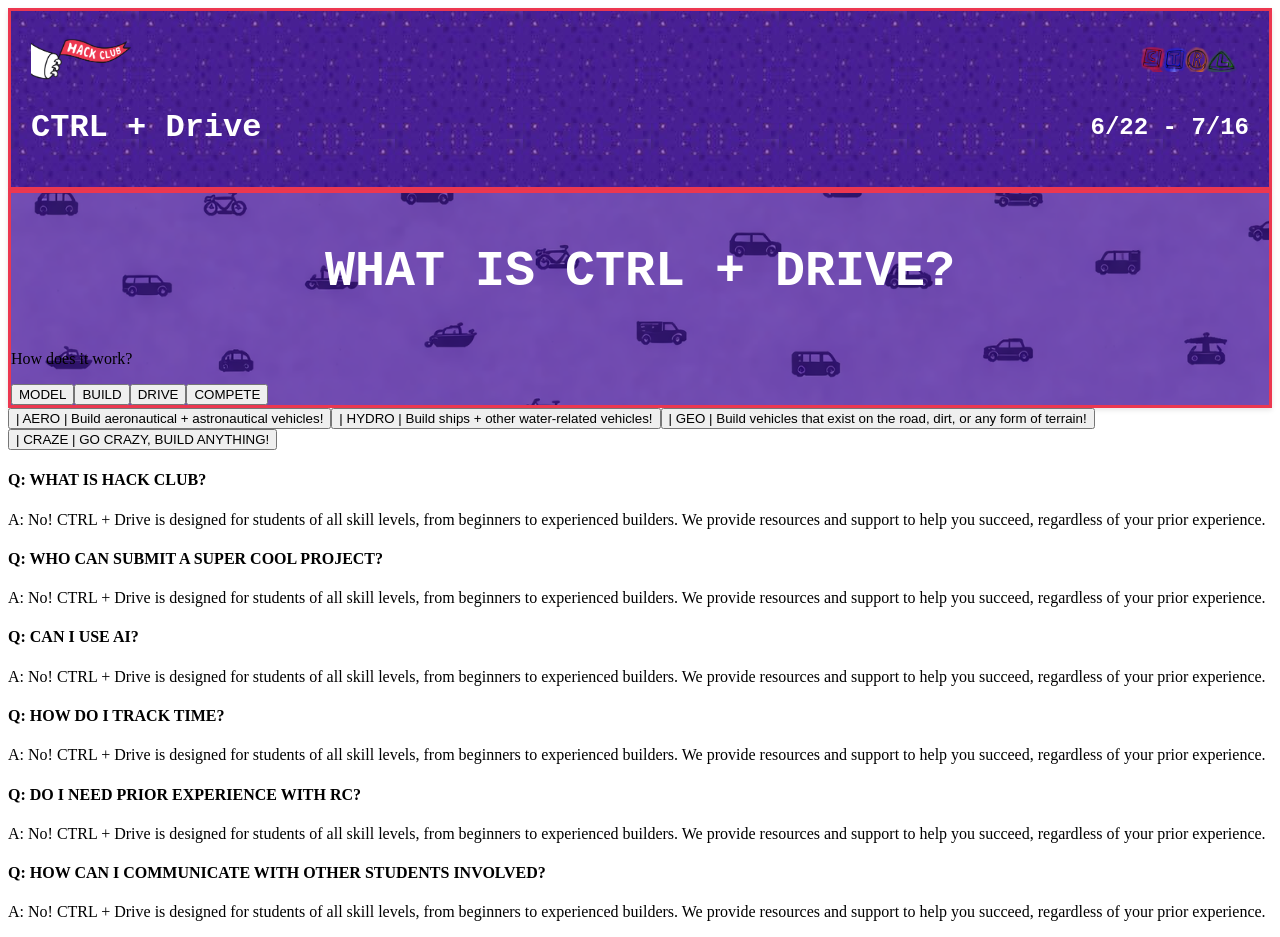
<file: frontend/index.html>
<!DOCTYPE html>
<head>
    <link rel="stylesheet" href="style.css">
</head>
<body>
    <header>
        <div class="intro">
            <img src="../flag-orpheus-left.png" alt="CTRL + Drive Logo">
            <img src="../logoofficial.png" alt="CTRL + Drive Logo">
        </div>
        <div class = "intro2">
        <h1>CTRL + Drive</h1>
        <h2>6/22 - 7/16</h2>
        </div>
    </header>
    <div class="background">

        <h3>WHAT IS CTRL + DRIVE?</h3>

        <div class = "answers">
            <p> How does it work? </p>
<div class="columns"></div>
<button class="btn" id="btn">
  MODEL
  <i class="bx bx-chevron-down" id="arrow"></i>
  <button class="btn" id="btn">
  BUILD
  <i class="bx bx-chevron-down" id="arrow"></i>
  <button class="btn" id="btn">
  DRIVE
  <i class="bx bx-chevron-down" id="arrow"></i>
  <button class="btn" id="btn">
  COMPETE
  <i class="bx bx-chevron-down" id="arrow"></i>
  </div>
        </div>
    </div>
<div class="four elements">
      <button class="btn" id="btn">
| AERO | Build aeronautical + astronautical vehicles!
  <i class="bx bx-chevron-down" id="arrow"></i>
        <button class="btn" id="btn">
| HYDRO | Build ships + other water-related vehicles!
  <i class="bx bx-chevron-down" id="arrow"></i>
    <i class="bx bx-chevron-down" id="arrow"></i>
        <button class="btn" id="btn">
| GEO | Build vehicles that exist on the road, dirt, or any form of terrain!
  <i class="bx bx-chevron-down" id="arrow"></i>
    <i class="bx bx-chevron-down" id="arrow"></i>
        <button class="btn" id="btn">
| CRAZE | GO CRAZY, BUILD ANYTHING!
  <i class="bx bx-chevron-down" id="arrow"></i>
</div>
<div class="faq1">
    <h4>Q: WHAT IS HACK CLUB?</h4>
    <p>A: No! CTRL + Drive is designed for students of all skill levels, from beginners to experienced builders. We provide resources and support to help you succeed, regardless of your prior experience.</p>
   </div>
<div class="faq2">
    <h4>Q: WHO CAN SUBMIT A SUPER COOL PROJECT?</h4>
    <p>A: No! CTRL + Drive is designed for students of all skill levels, from beginners to experienced builders. We provide resources and support to help you succeed, regardless of your prior experience.</p>
   </div>
<div class="faq3">
    <h4>Q: CAN I USE AI?</h4>
    <p>A: No! CTRL + Drive is designed for students of all skill levels, from beginners to experienced builders. We provide resources and support to help you succeed, regardless of your prior experience.</p>
   </div>
<div class="faq4">
    <h4>Q: HOW DO I TRACK TIME?</h4>
    <p>A: No! CTRL + Drive is designed for students of all skill levels, from beginners to experienced builders. We provide resources and support to help you succeed, regardless of your prior experience.</p>
   </div>
<div class="faq5">
    <h4>Q: DO I NEED PRIOR EXPERIENCE WITH RC?</h4>
    <p>A: No! CTRL + Drive is designed for students of all skill levels, from beginners to experienced builders. We provide resources and support to help you succeed, regardless of your prior experience.</p>
   </div>
<div class="faq6">
    <h4>Q: HOW CAN I COMMUNICATE WITH OTHER STUDENTS INVOLVED?</h4>
    <p>A: No! CTRL + Drive is designed for students of all skill levels, from beginners to experienced builders. We provide resources and support to help you succeed, regardless of your prior experience.</p>
   </div>

<div class = "final">
    
</div>
</body>
</file>
<file: frontend/style.css>
@font-face {
    font-family: 'Phantom Sans Regular';
    src: url('../Regular.woff') format('woff');
    font-weight: normal;
    font-style: normal;
    font-display: swap;
}

@font-face {
  font-family: 'Phantom Sans Bold';
  src:
    url('https://assets.hackclub.com/fonts/Phantom_Sans_0.7/Bold.woff')
      format('woff'),
    url('https://assets.hackclub.com/fonts/Phantom_Sans_0.7/Bold.woff2')
      format('woff2');
  font-weight: bold;
  font-style: normal;
  font-display: swap;
}

h1{
    font-family: 'courier new', sans-serif;
    color: #ffffff;
}

.intro {
    display: flex;
    align-items: center;
    justify-content: space-between;
}

.intro2 {
    display: flex;
    align-items: center;
    justify-content: space-between;
}

.intro2 h2 {
    margin-left: auto;
}

.intro logoofficial img {
    margin-left: auto;
}

.intro img {
    width: 100px;
    height: auto;
    align-items: left;
    margin-right: 10px; 
}

header {
    background-image: url('../Untitled55_20260322205436.jpg'); 
    padding: 20px;
    border-bottom: 3px solid #ec3750; 
    box-shadow: 0 2px 5px rgba(0,0,0,0.1); 
    border-top: 3px solid #ec3750;
    border-left: 3px solid #ec3750;
    border-right: 3px solid #ec3750;
}

h2{
    font-family: 'courier new', sans-serif;
    color: #ffffff;
    text-align: right;
}

h3{
    color: #ffffff;
    text-align: center;
    font-family: 'courier new', sans-serif;
    font-size: 50px;

}

p{
    color: rgb(194, 109, 109)
    font-family: 'courier new', sans-serif;

}

a.button-design {
    background-color: #daad8d;
    border: 3px solid rgb(252, 161, 130);
    color: rgb(255, 221, 199);
    padding: 10px 20px;
    text-align: center;
    text-decoration: none;
    display: inline-block;
    font-size: 40px;
    margin: 4px 2px;
    cursor: pointer;
    border-radius: 12px;
    align-items: center;
    align-content: center;
    font-family: 'courier new', sans-serif;
    width: 400px;
    height: 100px;
}

.bodylogo img{
width: 100%;
height: 40px;
}

.background {
    background-image: url('../a4015570-4ab4-4120-b14c-c482fa08829c.png');
    background-size: cover;
    background-position: center;
    border-bottom: 3px solid #ec3750; 
    box-shadow: 0 2px 5px rgba(0,0,0,0.1); 
    border-top: 3px solid #ec3750;
    border-left: 3px solid #ec3750;
    border-right: 3px solid #ec3750;
    
}
</file>
